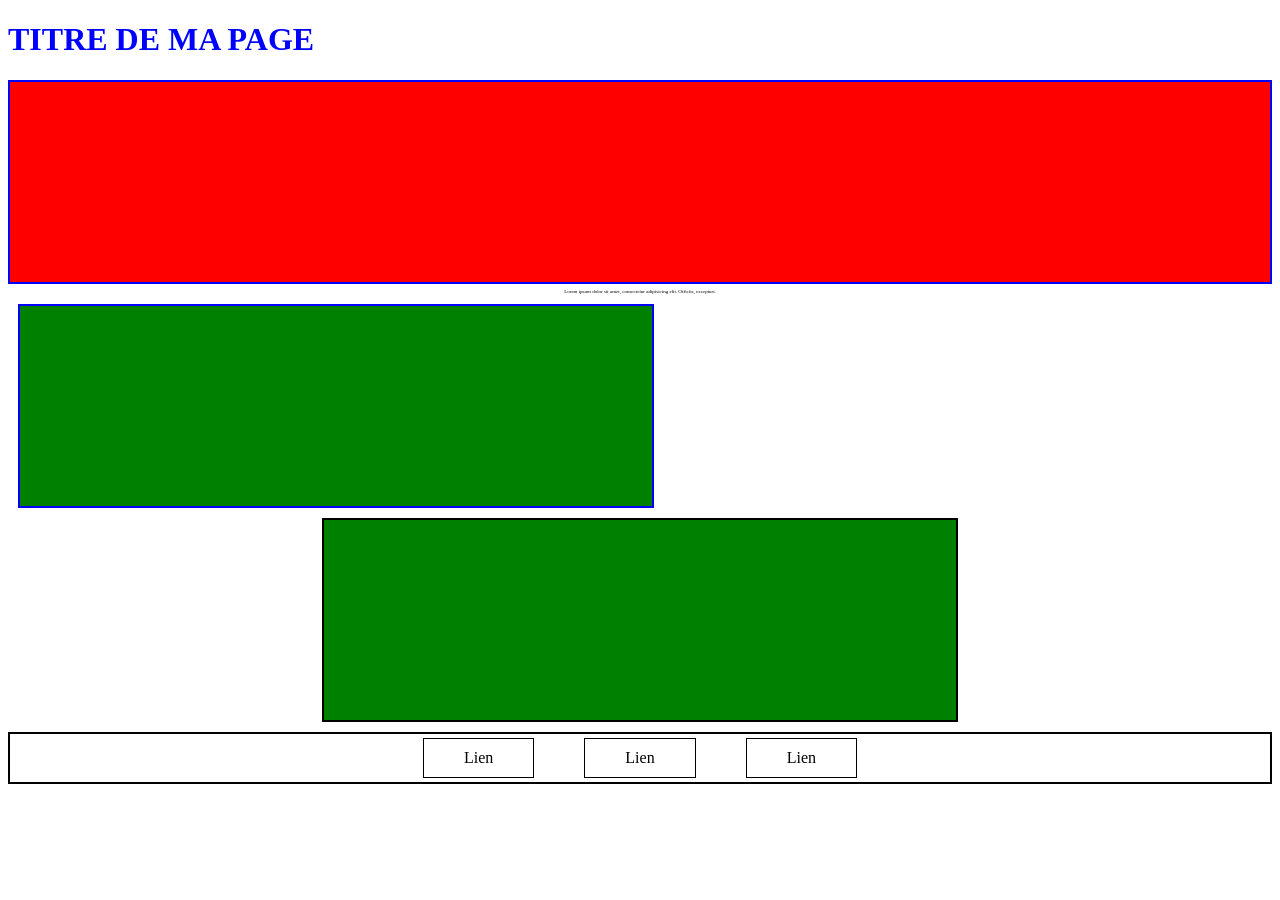
<file: CSS_base/Index.html>
<!DOCTYPE html>
<html lang="en">
<head>
    <meta charset="UTF-8">
    <meta name="viewport" content="width=device-width, initial-scale=1.0">
    <title>CSS Base</title>
    <link rel="stylesheet" href="style.css">
</head>
<body>
    <h1>Titre de ma page
    </h1>
    <div class="blueRedBox">
    </div>
    <p>Lorem ipsum dolor sit amet, consectetur adipisicing elit. Officiis, excepturi.</p>
    <div class="blueGreenBox"></div>
    <div class="blackGreenBox"></div>
    <div class="linkBox">
        <a href="https://www.google.com/">Lien</a>
        <a href="https://www.google.com/">Lien</a>
        <a href="https://www.google.com/">Lien</a>
    </div>
</body>
</html>
</file>
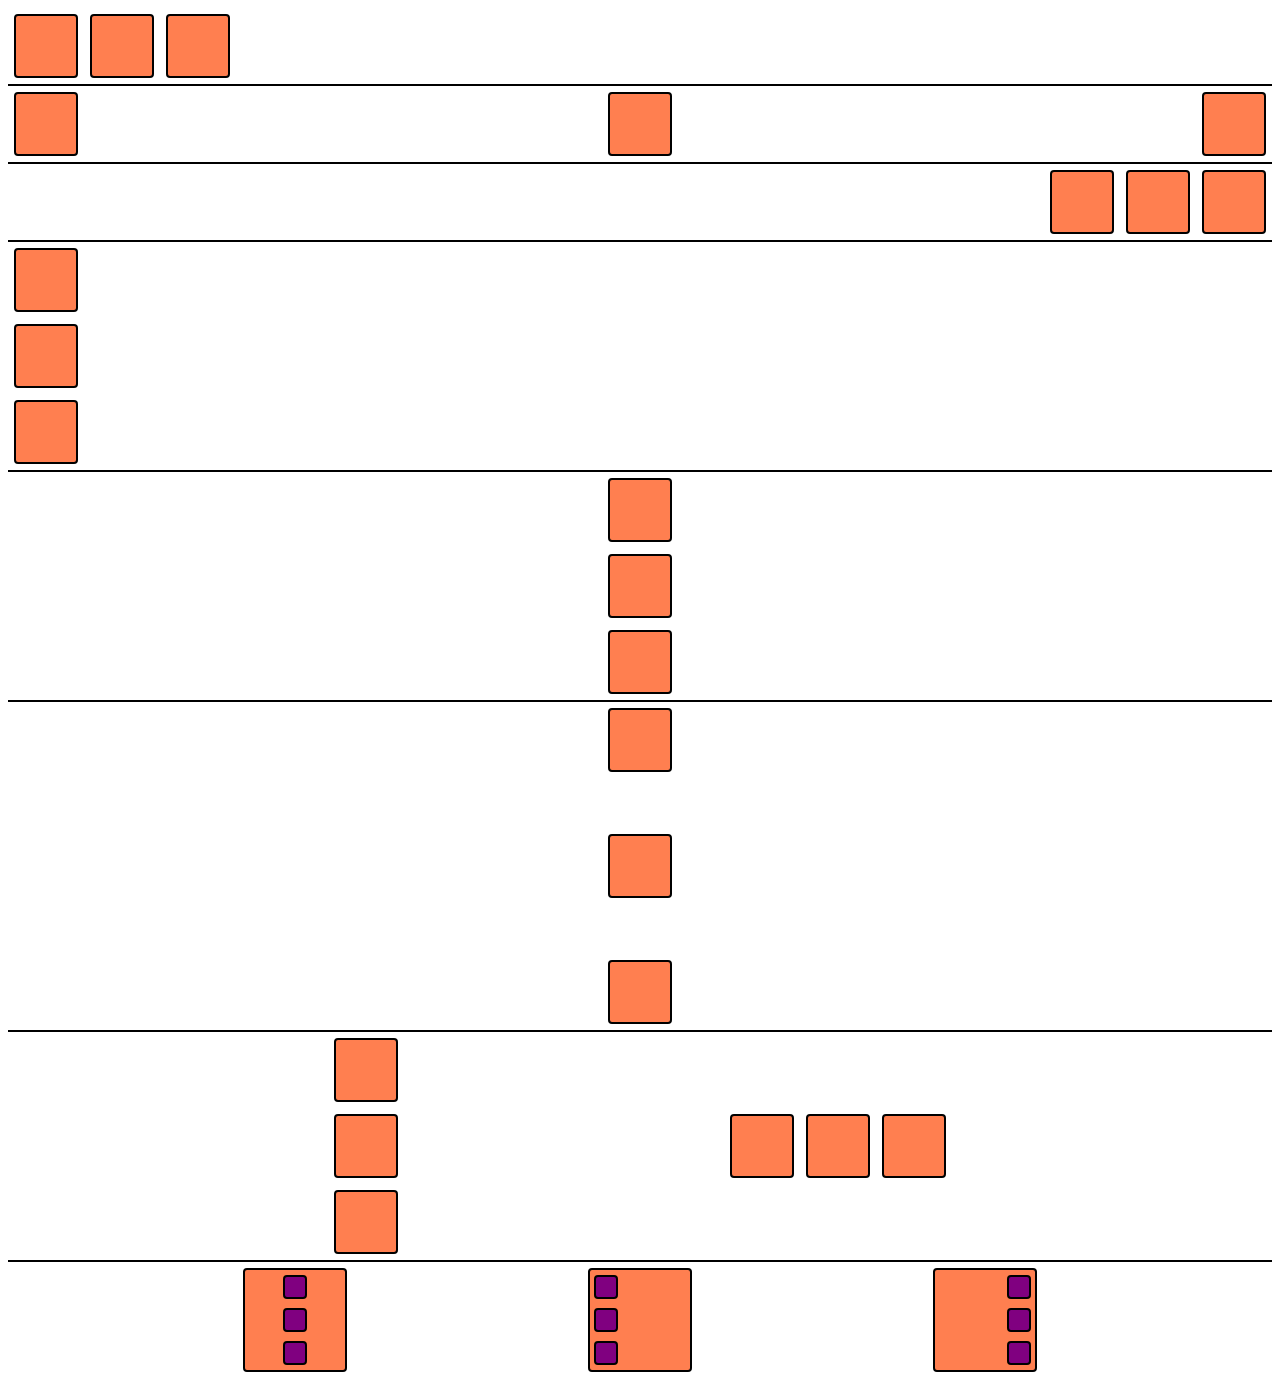
<file: Flexbox/index.html>
<!DOCTYPE html>
<html lang="en">
<head>
    <meta charset="UTF-8">
    <meta name="viewport" content="width=device-width, initial-scale=1.0">
    <title>Document</title>
    <link rel="stylesheet" href="style.css">
    <!-- Quentin, N'oublie pas de mettre le link a chaque fois petit coco -->
</head>
<body>
    <section>
        <article class="exo">
            <div></div>
            <div></div>
            <div></div>
        </article>
        <article class="exo exo2">
            <div></div>
            <div></div>
            <div></div>
        </article>
        <article class="exo exo3">
            <div></div>
            <div></div>
            <div></div>
        </article>
    </section>
    <section>
        <article class="exo ver">
            <div></div>
            <div></div>
            <div></div>
        </article>
        <article class="exo ver center">
            <div></div>
            <div></div>
            <div></div>
        </article>
        <article class="exo ver center exo3 gap">
            <div></div>
            <div></div>
            <div></div>
        </article>
    </section>
    <section class="flex exo spaceEven">
        <article class="ver">
            <div></div>
            <div></div>
            <div></div>
        </article>
        <article class="center">
            <div></div>
            <div></div>
            <div></div>
        </article>
    </section>
    <section class="flex spaceEven">
        <div class="flex ver spaceEven bigBox center">
            <div class="smallBox"></div>
            <div class="smallBox"></div>
            <div class="smallBox"></div>
        </div>
        <div class="flex ver spaceEven bigBox">
            <div class="smallBox"></div>
            <div class="smallBox"></div>
            <div class="smallBox"></div>
        </div>
        <div class="flex ver spaceEven bigBox end">
            <div class="smallBox"></div>
            <div class="smallBox"></div>
            <div class="smallBox"></div>
        </div>
    </section>
</body>
</html>
</file>
<file: CSS_base/style.css>
h1 {
    color: blue;
    text-transform: uppercase;
}
p {
    text-align: center;
    font-size: 5px;
}
a {
    text-decoration: none;
    color: black;
    border: 1px solid black;
    padding: 10px 40px;
}
.blueRedBox {
    height: 200px; /* hauteur fixe nécessaire */
    margin: 0 auto; /* 0 pour haut/bas, auto pour gauche/droite */
    background-color: red;
    border: 2px solid blue;
}
.blueGreenBox {
    height: 200px; /* hauteur fixe nécessaire */
    width: 50%;
    margin: 10px;
    background-color: green;
    border: 2px solid blue;

}
.blackGreenBox {
    height: 200px; /* hauteur fixe nécessaire */
    width: 50%;
    margin: 10px auto; /* 0 pour haut/bas, auto pour gauche/droite */
    background-color: green;
    border: 2px solid black;
}
.linkBox {
    border: 2px solid black;
    padding: 4px;
    display: flex;
    justify-content: center;
    gap: 50px;
}
/* Du coup c'était bien ce que j'avais fait avant juste j'avais pas le réflex */
</file>
<file: Flexbox/style.css>
.flex,
article {
    display: flex;
}
.ver {
    flex-direction: column;
}
div {
    height: 60px;
    width: 60px;
    background-color: coral;
    border: 2px black solid;
    border-radius: 4px;
    margin: 6px
}.bigBox {
    height: 100px;
    width: 100px;
}
.smallBox {
    height: 20px;
    width: 20px;
    background-color: purple;
    border: 2px solid black;
    border-radius: 4px;
    margin: 4px;
}
.exo {
    border-bottom: 2px solid black;
}

.exo2 {
    justify-content: space-between;
}
.exo3 {
    justify-content: end;
}
.spaceEven {
    justify-content: space-evenly;
}
.center {
    align-items: center;
}
.end {
    align-items: end;
}
.gap {
    gap: 50px;
}
</file>
